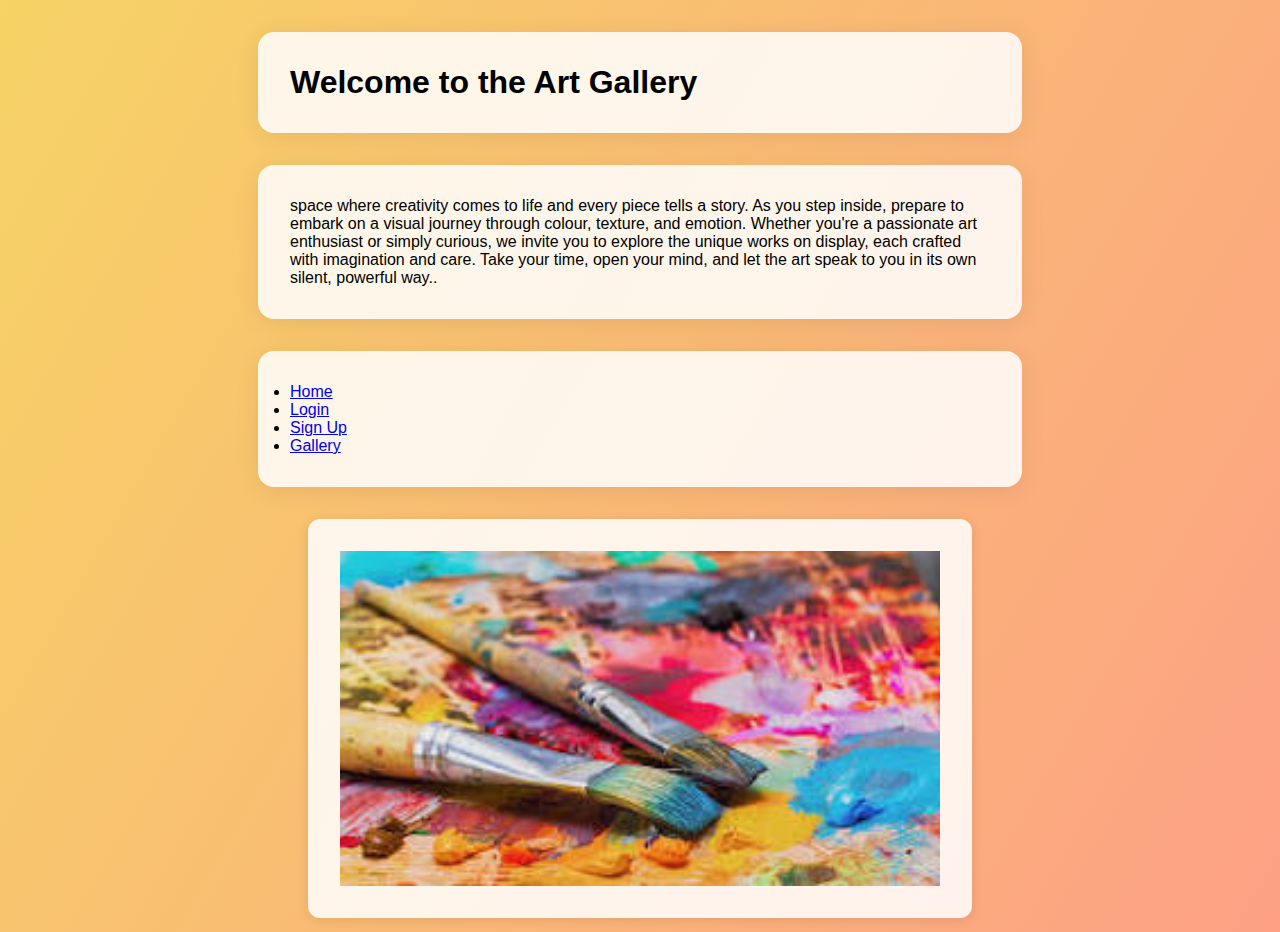
<file: index.html>
<!DOCTYPE html>
<html lang="en">
<head>
    <meta charset="UTF-8">
    <title>Art Gallery Home</title>
     <link rel="stylesheet" href="styles.css">
</head>
<body>
    <h1>Welcome to the Art Gallery</h1>
    <p>space where creativity comes to life and every piece tells a story. As you step inside, prepare to embark on a visual journey through colour, texture, and emotion. Whether you're a passionate art enthusiast or simply curious, we invite you to explore the unique works on display, each crafted with imagination and care. Take your time, open your mind, and let the art speak to you in its own silent, powerful way..</p>
      <ul>
       <li> <a href="index.html">Home</a>       </li>
       <li> <a href="login.html">Login</a>      </li>
       <li> <a href="signup.html">Sign Up</a>   </li>
       <li> <a href="gallery.html">Gallery</a>  </li>
      </ul>
      <img src="[data-uri]" alt="paint brush" width="600">
</body>
</html>
</file>
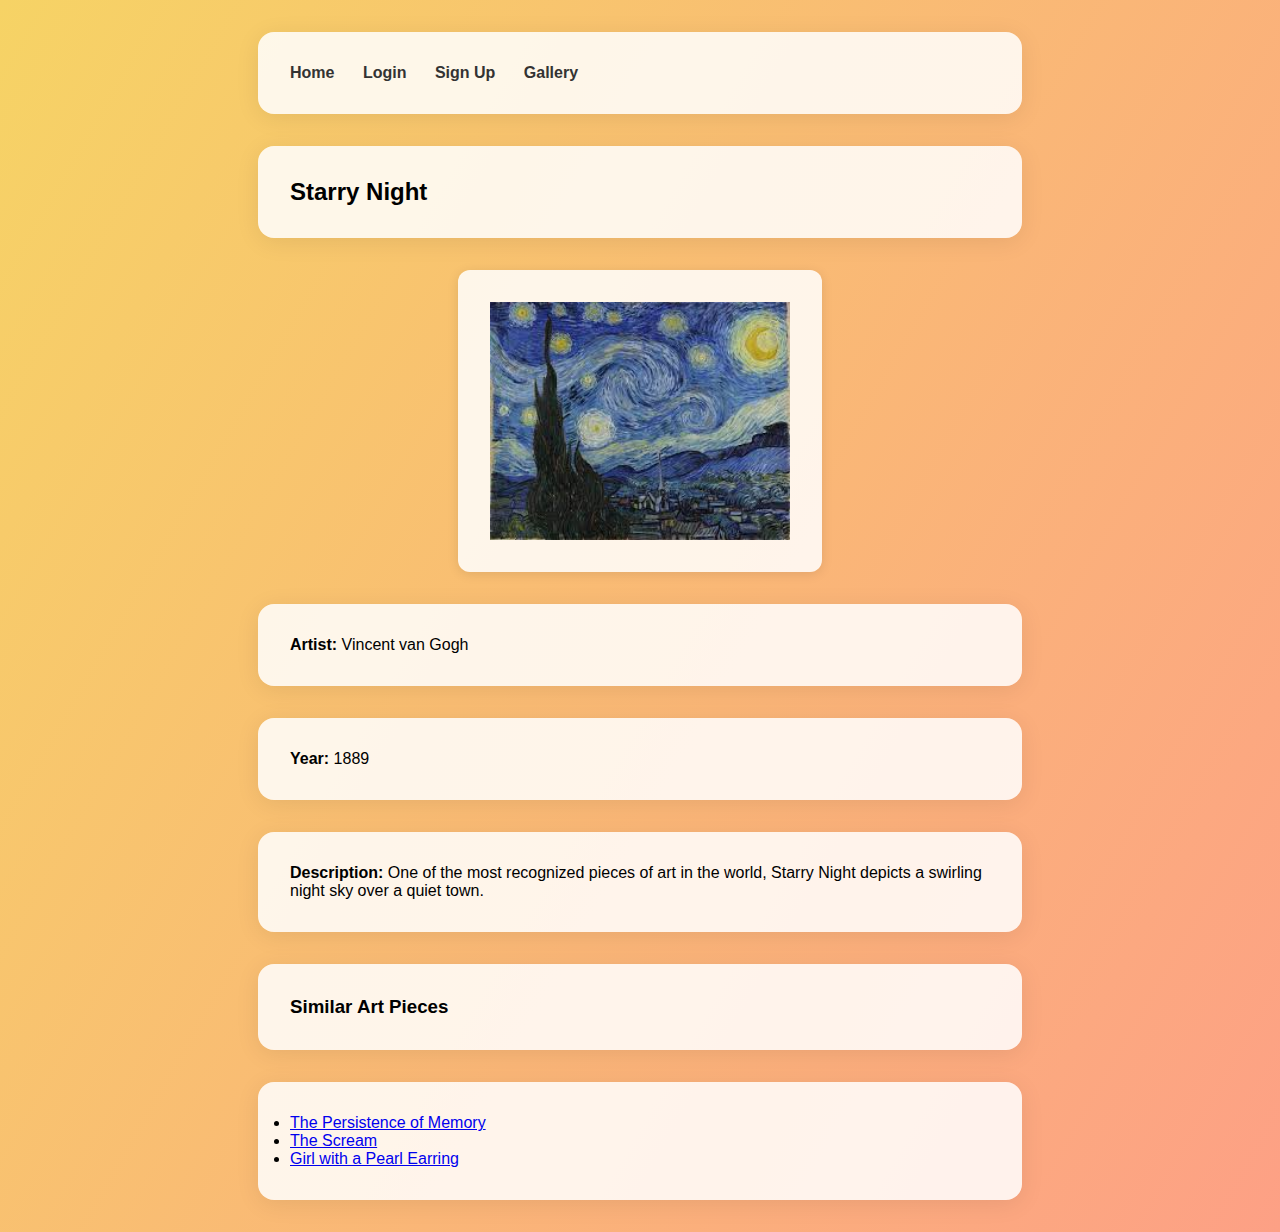
<file: art1.html>
<!DOCTYPE html>
<html lang="en">
<head>
    <meta charset="UTF-8">
    <title>Starry Night</title>
    <link rel="stylesheet" href="styles.css">
</head>
<body>
    <nav>
        <a href="index.html">Home</a>
        <a href="login.html">Login</a>
        <a href="signup.html">Sign Up</a>
        <a href="gallery.html">Gallery</a>
    </nav>
    <h2>Starry Night</h2>
    <img src="[data-uri]" alt="Starry Night" width="300">
    <p><strong>Artist:</strong> Vincent van Gogh</p>
    <p><strong>Year:</strong> 1889</p>
    <p><strong>Description:</strong> One of the most recognized pieces of art in the world, Starry Night depicts a swirling night sky over a quiet town.</p>
    <h3>Similar Art Pieces</h3>
    <ul>
        <li><a href="art3.html">The Persistence of Memory</a></li>
        <li><a href="art4.html">The Scream</a></li>
        <li><a href="art5.html">Girl with a Pearl Earring</a></li>
    </ul>
</body>
</html>
</file>
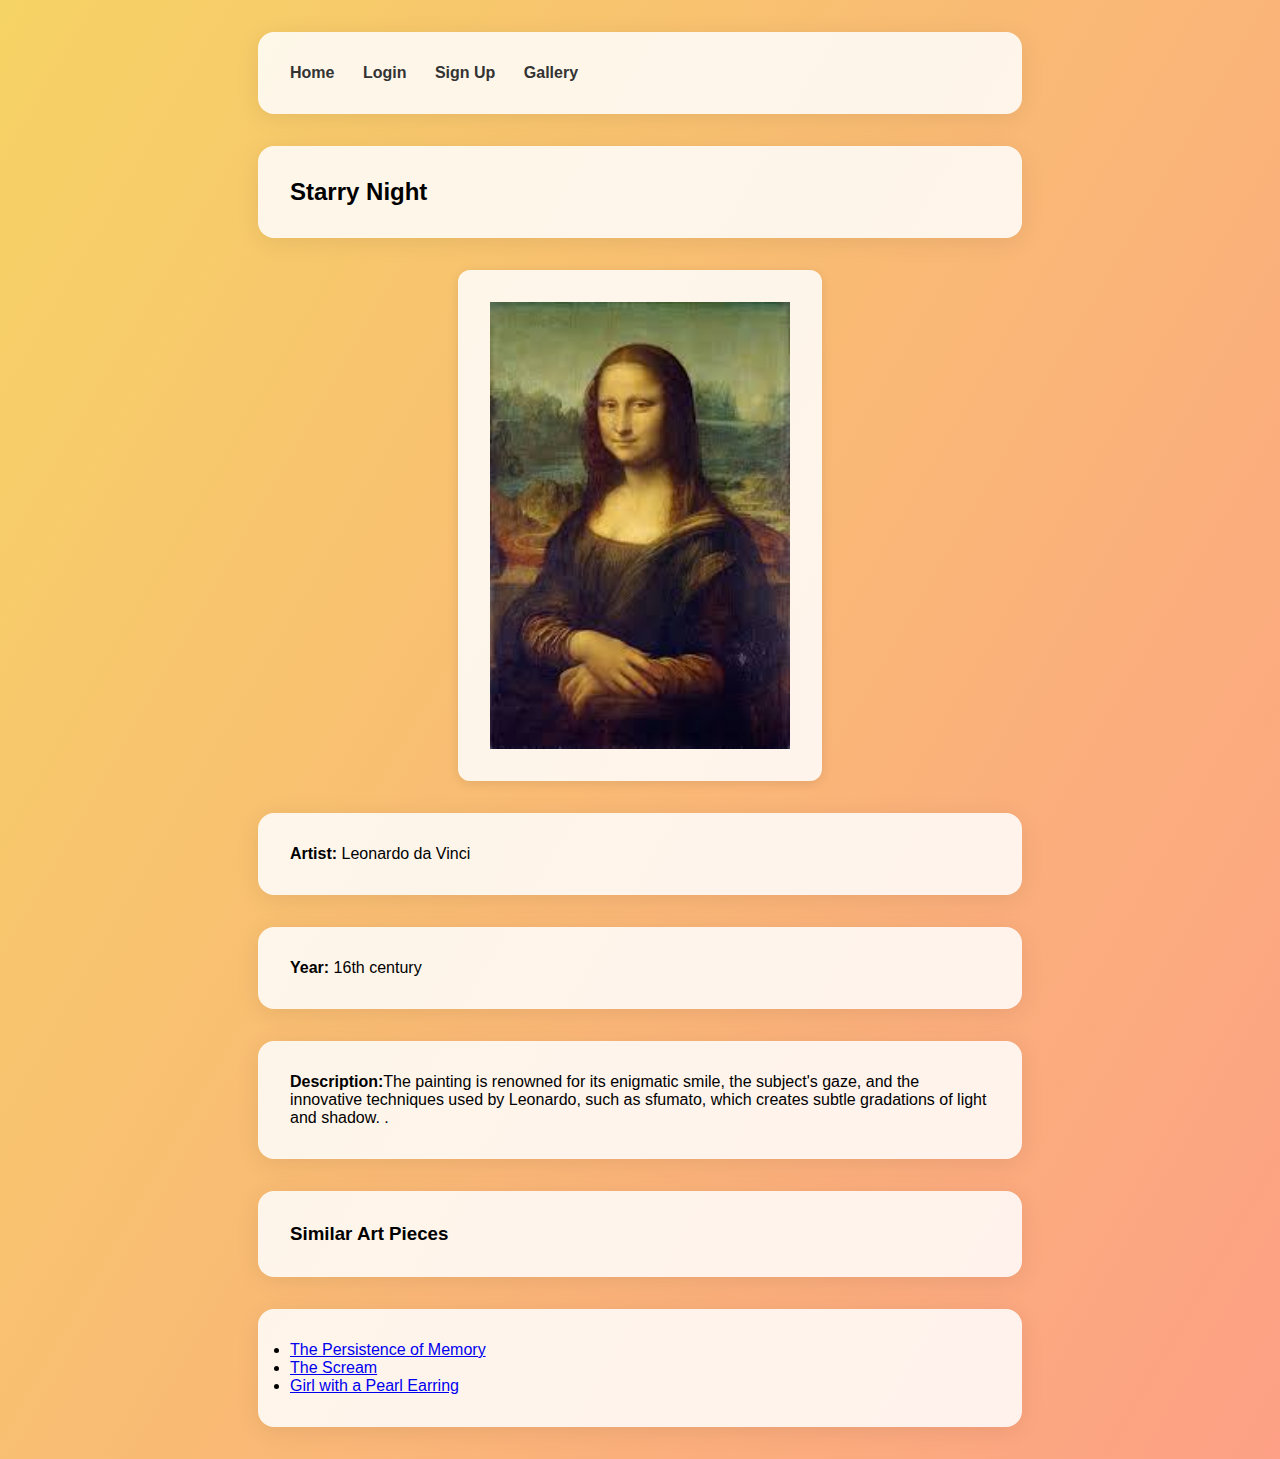
<file: art2.html>
<!DOCTYPE html>
<html lang="en">
<head>
    <meta charset="UTF-8">
    <title>Starry Night</title>
    <link rel="stylesheet" href="styles.css">
</head>
<body>
    <nav>
        <a href="index.html">Home</a>
        <a href="login.html">Login</a>
        <a href="signup.html">Sign Up</a>
        <a href="gallery.html">Gallery</a>
    </nav>
    <h2>Starry Night</h2>
    <img src="[data-uri]" alt="MONA LISA" width="300">
    <p><strong>Artist:</strong> Leonardo da Vinci</p>
    <p><strong>Year:</strong> 16th century</p>
    <p><strong>Description:</strong>The painting is renowned for its enigmatic smile, the subject's gaze, and the innovative techniques used by Leonardo, such as sfumato, which creates subtle gradations of light and shadow. .</p>
    <h3>Similar Art Pieces</h3>
    <ul>
        <li><a href="art3.html">The Persistence of Memory</a></li>
        <li><a href="art4.html">The Scream</a></li>
        <li><a href="art5.html">Girl with a Pearl Earring</a></li>
    </ul>
</body>
</html>
</file>
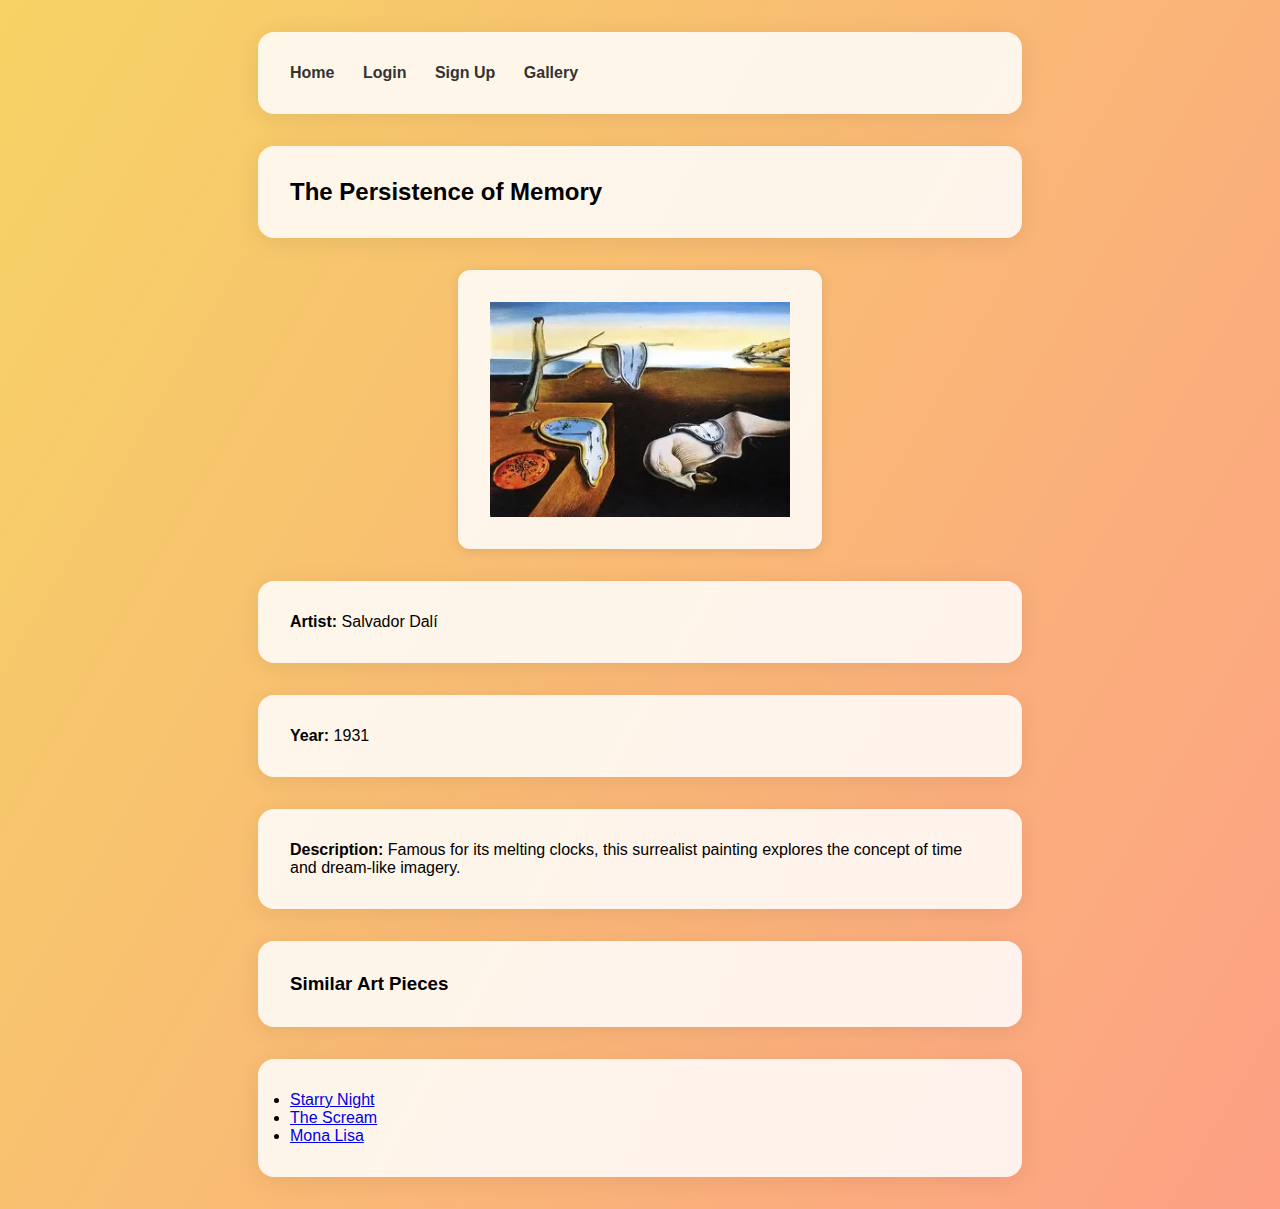
<file: art3.html>
<!DOCTYPE html>
<html lang="en">
<head>
    <meta charset="UTF-8">
    <title>The Persistence of Memory</title>
    <link rel="stylesheet" href="styles.css">
</head>
<body>
    <nav>
        <a href="index.html">Home</a>
        <a href="login.html">Login</a>
        <a href="signup.html">Sign Up</a>
        <a href="gallery.html">Gallery</a>
    </nav>
    <h2>The Persistence of Memory</h2>
    <img src="[data-uri]" alt="The Persistence of Memory" width="300">
    <p><strong>Artist:</strong> Salvador Dalí</p>
    <p><strong>Year:</strong> 1931</p>
    <p><strong>Description:</strong> Famous for its melting clocks, this surrealist painting explores the concept of time and dream-like imagery.</p>
    <h3>Similar Art Pieces</h3>
    <ul>
        <li><a href="art1.html">Starry Night</a></li>
        <li><a href="art4.html">The Scream</a></li>
        <li><a href="art2.html">Mona Lisa</a></li>
    </ul>
</body>
</html>
</file>
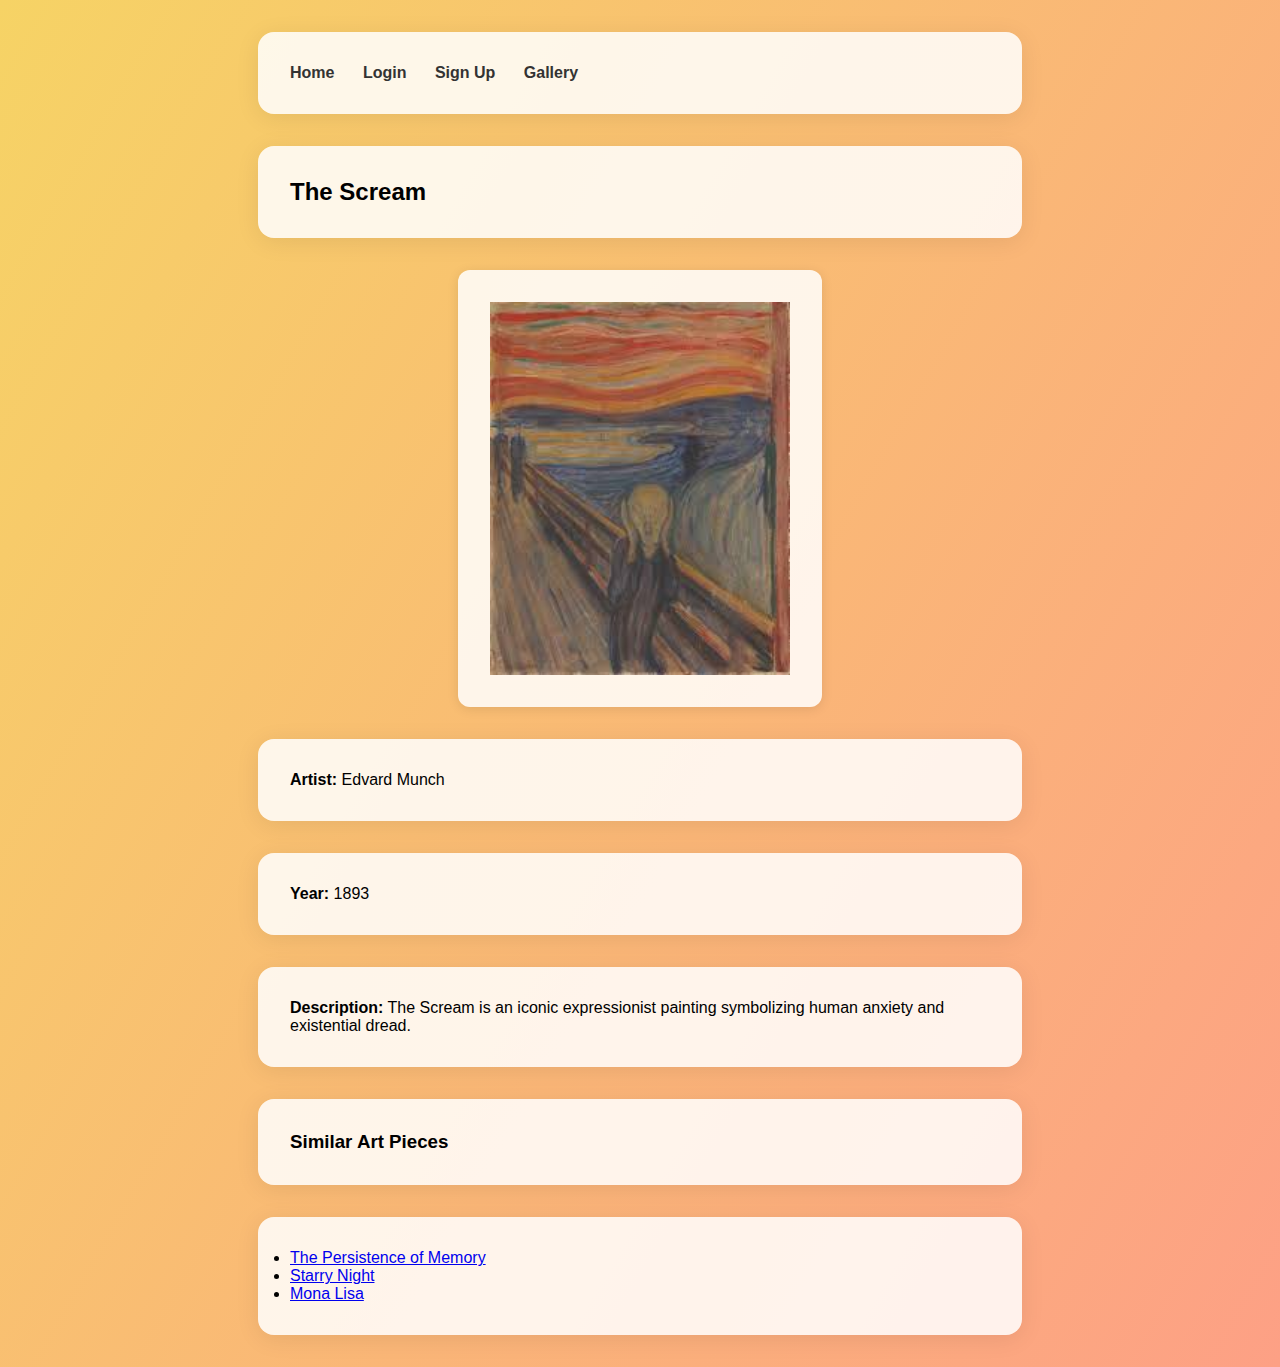
<file: art4.html>
<!DOCTYPE html>
<html lang="en">
<head>
    <meta charset="UTF-8">
    <title>The Scream</title>
    <link rel="stylesheet" href="styles.css">
</head>
<body>
    <nav>
        <a href="index.html">Home</a>
        <a href="login.html">Login</a>
        <a href="signup.html">Sign Up</a>
        <a href="gallery.html">Gallery</a>
    </nav>
    <h2>The Scream</h2>
    <img src="[data-uri]" alt="The Scream" width="300">
    <p><strong>Artist:</strong> Edvard Munch</p>
    <p><strong>Year:</strong> 1893</p>
    <p><strong>Description:</strong> The Scream is an iconic expressionist painting symbolizing human anxiety and existential dread.</p>
    <h3>Similar Art Pieces</h3>
    <ul>
        <li><a href="art3.html">The Persistence of Memory</a></li>
        <li><a href="art1.html">Starry Night</a></li>
        <li><a href="art2.html">Mona Lisa</a></li>
    </ul>
</body>
</html>
</file>
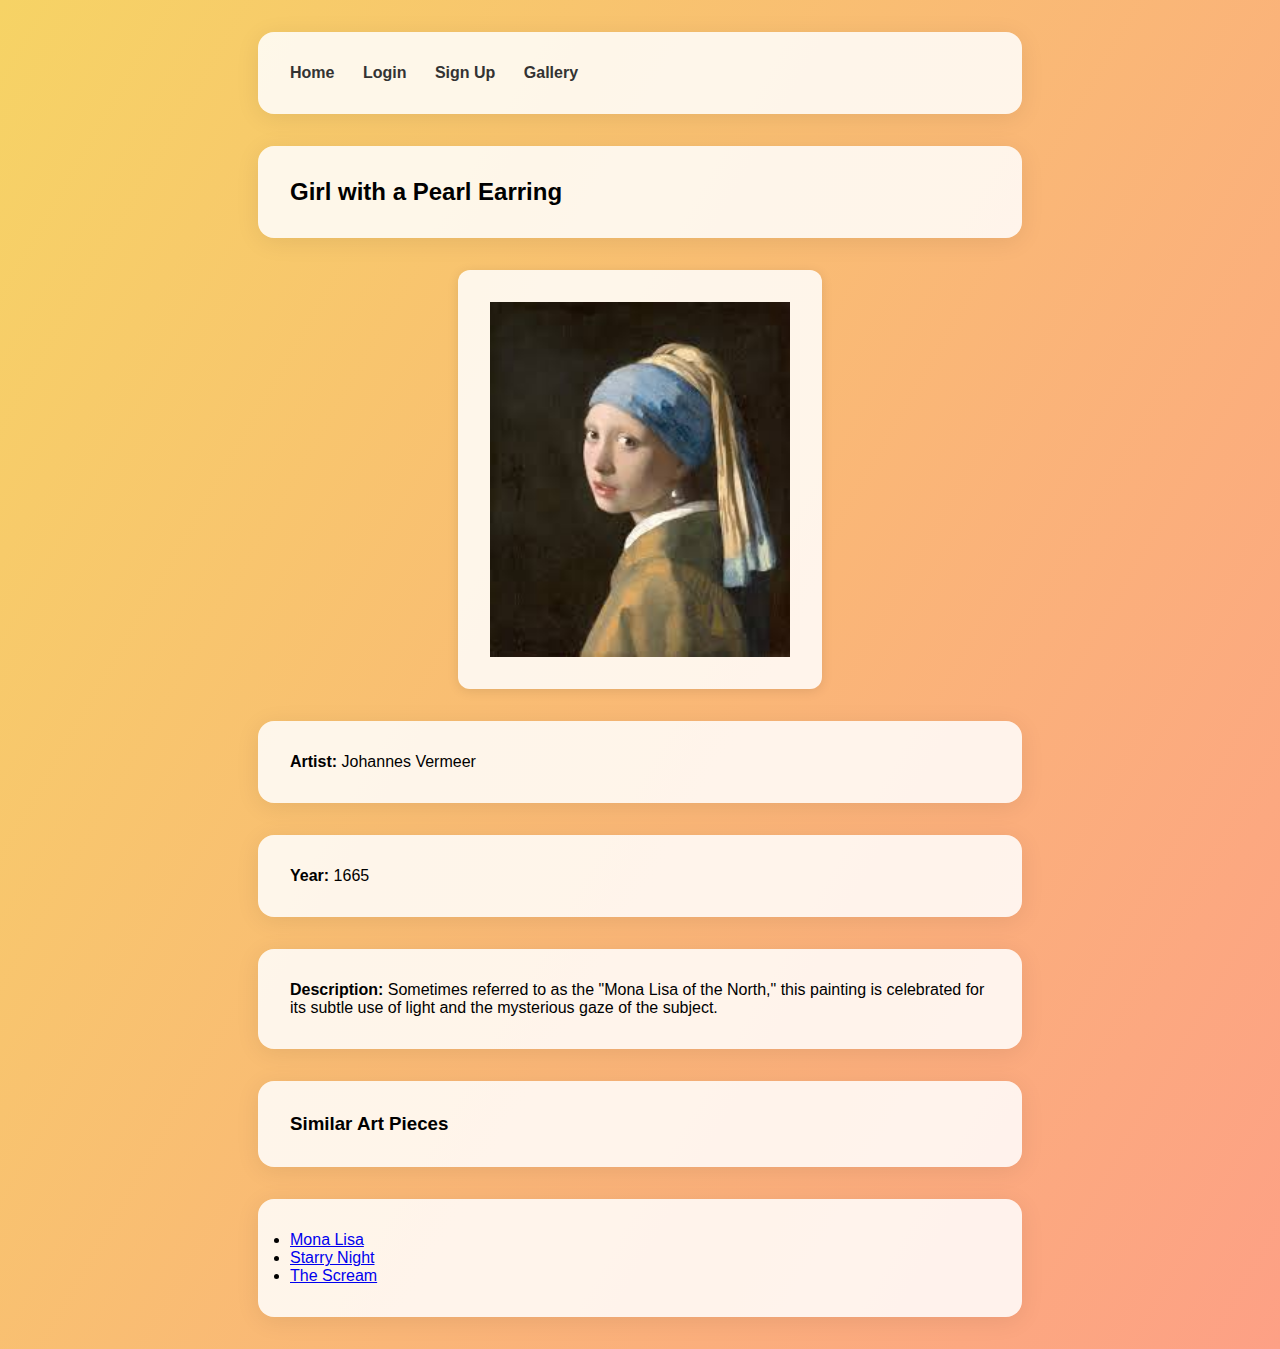
<file: art5.html>
<!DOCTYPE html>
<html lang="en">
<head>
    <meta charset="UTF-8">
    <title>Girl with a Pearl Earring</title>
    <link rel="stylesheet" href="styles.css">
</head>
<body>
    <nav>
        <a href="index.html">Home</a>
        <a href="login.html">Login</a>
        <a href="signup.html">Sign Up</a>
        <a href="gallery.html">Gallery</a>
    </nav>
    <h2>Girl with a Pearl Earring</h2>
    <img src="[data-uri]" alt="Girl with a Pearl Earring" width="300">
    <p><strong>Artist:</strong> Johannes Vermeer</p>
    <p><strong>Year:</strong> 1665</p>
    <p><strong>Description:</strong> Sometimes referred to as the "Mona Lisa of the North," this painting is celebrated for its subtle use of light and the mysterious gaze of the subject.</p>
    <h3>Similar Art Pieces</h3>
    <ul>
        <li><a href="art2.html">Mona Lisa</a></li>
        <li><a href="art1.html">Starry Night</a></li>
        <li><a href="art4.html">The Scream</a></li>
    </ul>
</body>
</html>
</file>
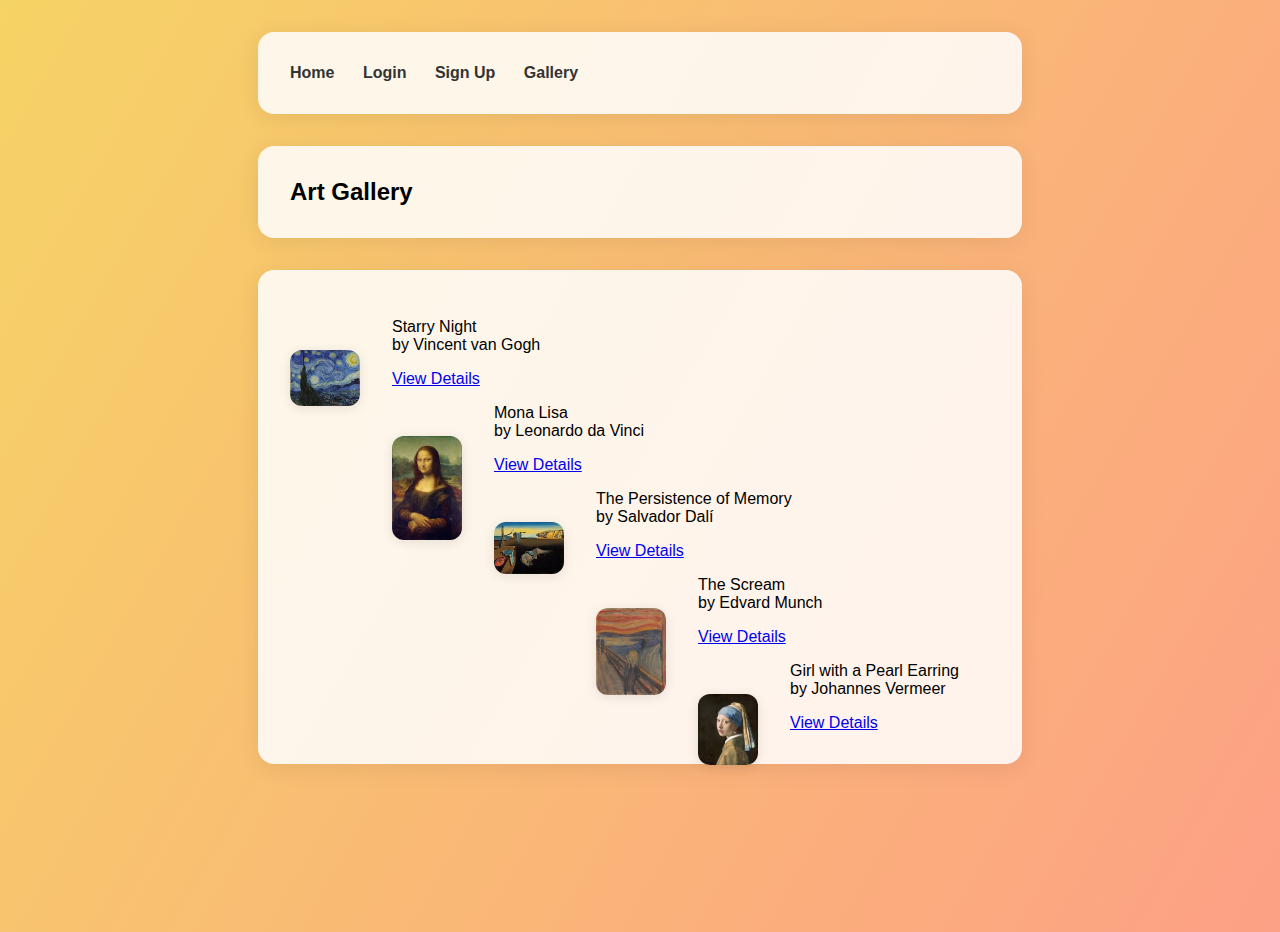
<file: gallery.html>
<!DOCTYPE html>
<html lang="en">
<head>
    <meta charset="UTF-8">
    <title>Gallery</title>
    <link rel="stylesheet" href="styles.css">
</head>
<body>
    <nav>
        <a href="index.html">Home</a>
        <a href="login.html">Login</a>
        <a href="signup.html">Sign Up</a>
        <a href="gallery.html">Gallery</a>
    </nav>
    <h2>Art Gallery</h2>
    <div class="art-list">
        <div class="art-piece">
            <img src="[data-uri]" alt="Art 1"class="left-img" width="70">
            <p>Starry Night<br>by Vincent van Gogh</p>
            <a href="art1.html">View Details</a>
        </div>
        <div class="art-piece">
            <img src="[data-uri]" alt="Art 2" class="left-img" width="70">
            <p>Mona Lisa<br>by Leonardo da Vinci</p>
            <a href="art2.html">View Details</a>
        </div>
        <div class="art-piece">
            <img src="[data-uri]" alt="Art 3" class="left-img" width="70">
            <p>The Persistence of Memory<br>by Salvador Dalí</p>
            <a href="art3.html">View Details</a>
        </div>
        <div class="art-piece">
            <img src="[data-uri]" alt="Art 4" class="left-img" width="70">
            <p>The Scream<br>by Edvard Munch</p>
            <a href="art4.html">View Details</a>
        </div>
        <div class="art-piece">
            <img src="[data-uri]" alt="Art 5" class="left-img" width="60">
            <p>Girl with a Pearl Earring<br>by Johannes Vermeer</p>
            <a href="art5.html">View Details</a>
        </div>
    </div>
</body>
</html>
</file>
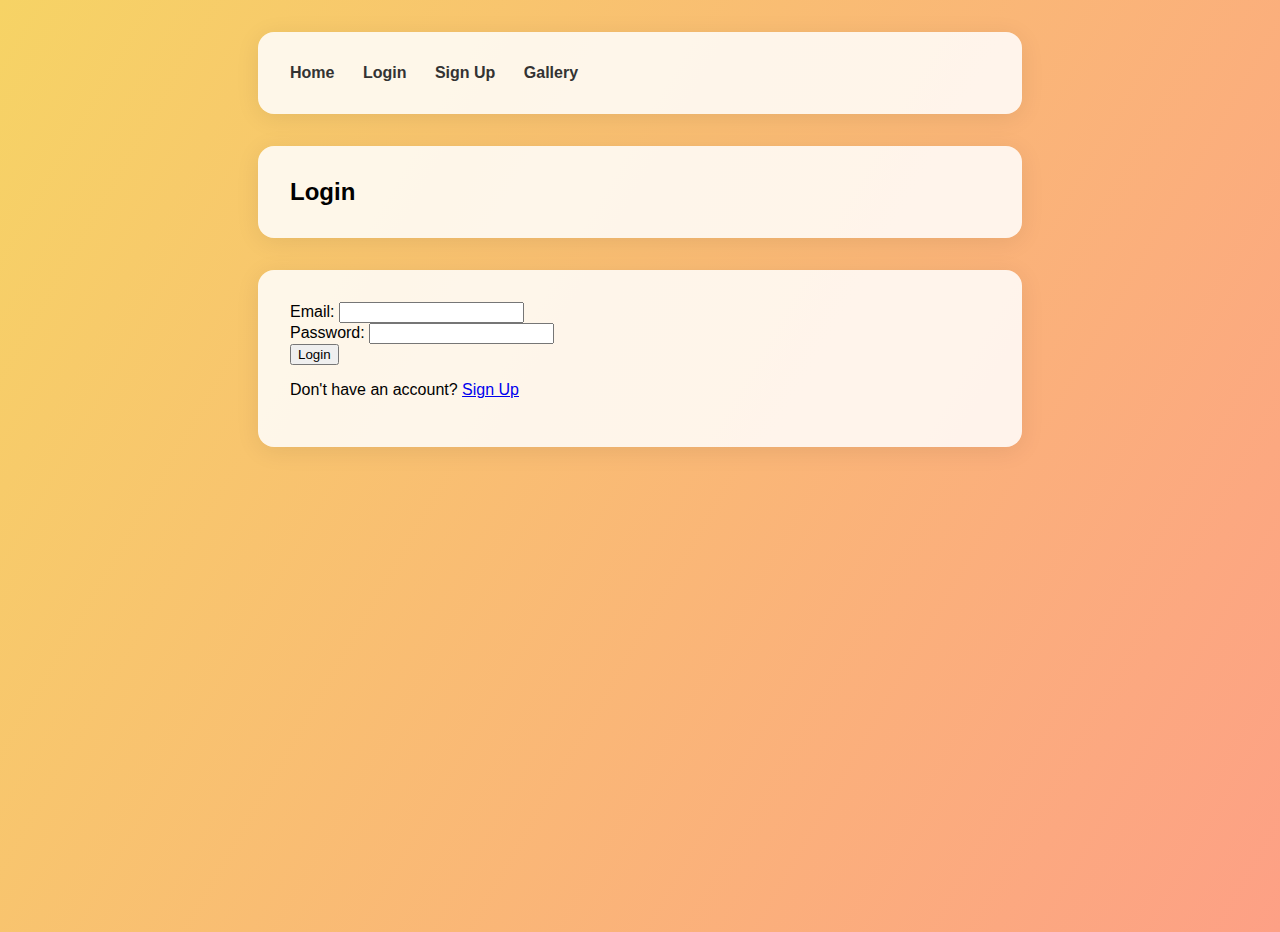
<file: login.html>
<!DOCTYPE html>
<html lang="en">
<head>
    <meta charset="UTF-8">
    <title>Login</title>
    <link rel="stylesheet" href="styles.css">
</head>
<body>
    <nav>
        <a href="index.html">Home</a>
        <a href="login.html">Login</a>
        <a href="signup.html">Sign Up</a>
        <a href="gallery.html">Gallery</a>
    </nav>
    <h2>Login</h2>
    <form>
        <label>Email: <input type="email" required></label><br>
        <label>Password: <input type="password" required></label><br>
       <button type="button" onclick="window.location.href='gallery.html'">Login</button>
        <p>Don't have an account? <a href="signup.html">Sign Up</a></p>
    </form>
</body>
</html>
</file>
<file: styles.css>
body {
    min-height: 100vh;
    margin: 0;
    padding: 0;
    font-family: 'Segoe UI', Arial, sans-serif;
    background: linear-gradient(120deg, #f6d365 0%, #fda085 100%);
}
body > * {
    background: rgba(255,255,255,0.85);
    margin: 2rem auto;
    padding: 2rem;
    border-radius: 16px;
    max-width: 700px;
    box-shadow: 0 4px 24px rgba(0,0,0,0.08);
}
nav {
    margin-bottom: 1.5rem;
}
nav a {
    text-decoration: none;
    color: #333;
    margin-right: 1.5rem;
    font-weight: bold;
    transition: color 0.3s;
}
nav a:hover {
    color: #ff7e5f;
}
img {
    display: block;
    margin: 2rem auto;
    max-width: 100%;
    border-radius: 12px;
    box-shadow: 0 2px 12px rgba(0,0,0,0.10);
}
.left-img {
    display: block;
    float: left;
    margin: 2rem 2rem 2rem 0;
    max-width: 45%;
    border-radius: 12px;
    box-shadow: 0 2px 12px rgba(0,0,0,0.10);
}
</file>
